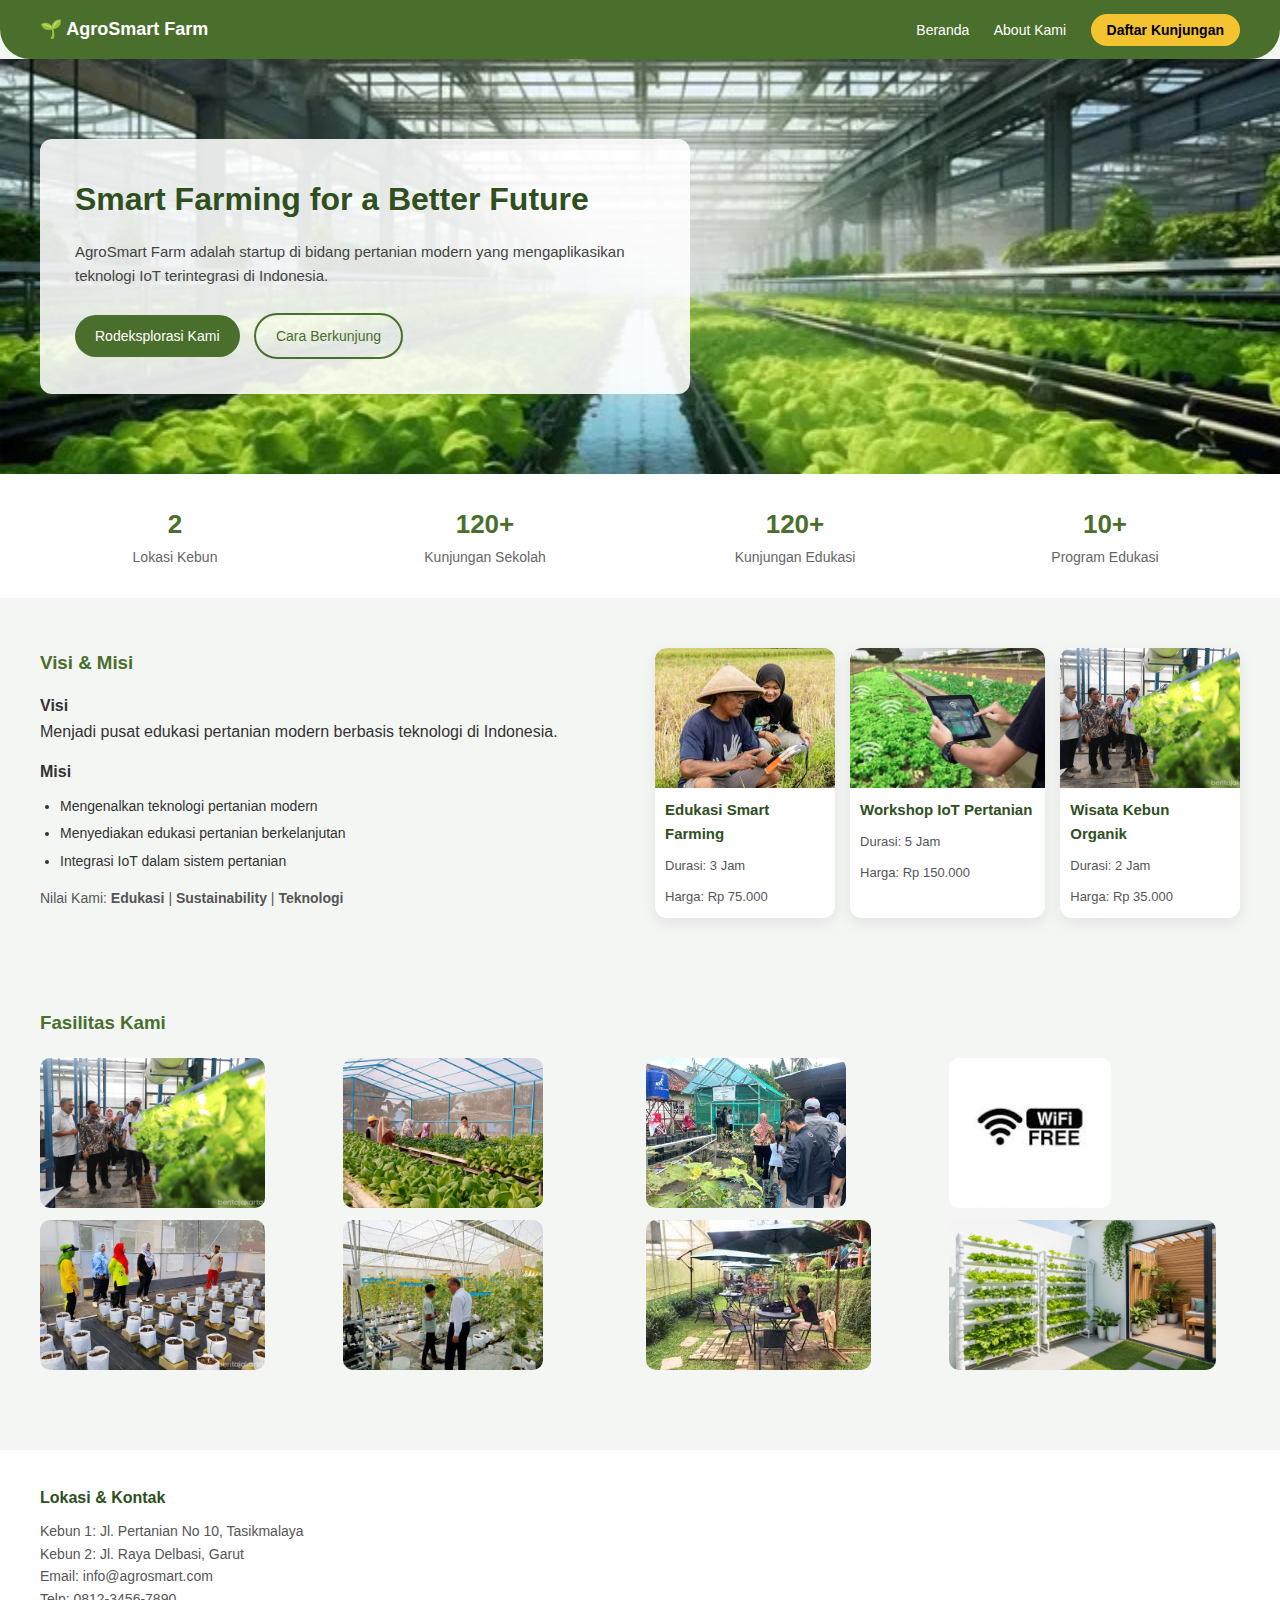
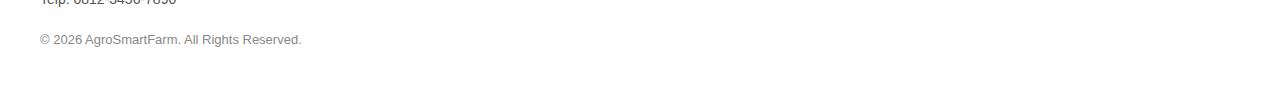
<file: index.html>
<!DOCTYPE html>
<html lang="id">
<head>
  <meta charset="UTF-8">
  <meta name="viewport" content="width=device-width, initial-scale=1.0">
  <title>AgroSmart Farm</title>
  <link rel="stylesheet" href="style.css">
</head>

<body>

  <!-- NAVBAR -->
  <header class="navbar">
    <div class="logo">
      🌱 <span>AgroSmart Farm</span>
    </div>
    <nav>
      <a href="#">Beranda</a>
      <a href="#about">About Kami</a>
      <a href="registration.html" class="btn-nav">Daftar Kunjungan</a>
    </nav>
  </header>

  <!-- HERO -->
  <section class="hero">
    <div class="hero-content">
      <h1>Smart Farming for a Better Future</h1>
      <p>
        AgroSmart Farm adalah startup di bidang pertanian modern yang
        mengaplikasikan teknologi IoT terintegrasi di Indonesia.
      </p>
      <div class="hero-btn">
        <a class="btn-primary">Rodeksplorasi Kami</a>
        <a class="btn-outline">Cara Berkunjung</a>
      </div>
    </div>
  </section>

  <!-- STATS -->
  <section class="stats">
    <div class="stat">
      <h2>2</h2>
      <p>Lokasi Kebun</p>
    </div>
    <div class="stat">
      <h2>120+</h2>
      <p>Kunjungan Sekolah</p>
    </div>
    <div class="stat">
      <h2>120+</h2>
      <p>Kunjungan Edukasi</p>
    </div>
    <div class="stat">
      <h2>10+</h2>
      <p>Program Edukasi</p>
    </div>
  </section>

  <!-- ABOUT -->
  <section id="about" class="about">
    <div class="about-text">
      <h3>Visi & Misi</h3>
      <h4>Visi</h4>
      <p>Menjadi pusat edukasi pertanian modern berbasis teknologi di Indonesia.</p>

      <h4>Misi</h4>
      <ul>
        <li>Mengenalkan teknologi pertanian modern</li>
        <li>Menyediakan edukasi pertanian berkelanjutan</li>
        <li>Integrasi IoT dalam sistem pertanian</li>
      </ul>

      <p class="values">
        Nilai Kami: <b>Edukasi</b> | <b>Sustainability</b> | <b>Teknologi</b>
      </p>
    </div>

    <div class="about-cards">
      <div class="card">
        <img src="assets/images/prog1.jpg">
        <h5>Edukasi Smart Farming</h5>
        <p>Durasi: 3 Jam</p>
        <p>Harga: Rp 75.000</p>
      </div>

      <div class="card">
        <img src="assets/images/prog2.jpg">
        <h5>Workshop IoT Pertanian</h5>
        <p>Durasi: 5 Jam</p>
        <p>Harga: Rp 150.000</p>
      </div>

      <div class="card">
        <img src="assets/images/gal1.jpg">
        <h5>Wisata Kebun Organik</h5>
        <p>Durasi: 2 Jam</p>
        <p>Harga: Rp 35.000</p>
      </div>
    </div>
  </section>

  <!-- FACILITIES -->
  <section class="facilities">
    <h3>Fasilitas Kami</h3>
    <div class="gallery">
      <img src="assets/images/gal1.jpg">
      <img src="assets/images/gal2.jpg">
      <img src="assets/images/gal3.jpg">
      <img src="assets/images/gal4.jpg">
      <img src="assets/images/gal5.jpg">
      <img src="assets/images/gal6.jpg">
      <img src="assets/images/gal7.jpg">
      <img src="assets/images/gal8.jpg">
    </div>
  </section>

  <!-- FOOTER -->
  <footer>
    <div>
      <h4>Lokasi & Kontak</h4>
      <p>Kebun 1: Jl. Pertanian No 10, Tasikmalaya</p>
      <p>Kebun 2: Jl. Raya Delbasi, Garut</p>
      <p>Email: info@agrosmart.com</p>
      <p>Telp: 0812-3456-7890</p>
    </div>

    <p class="copyright">
      © 2026 AgroSmartFarm. All Rights Reserved.
    </p>
  </footer>

</body>
</html>
</file>
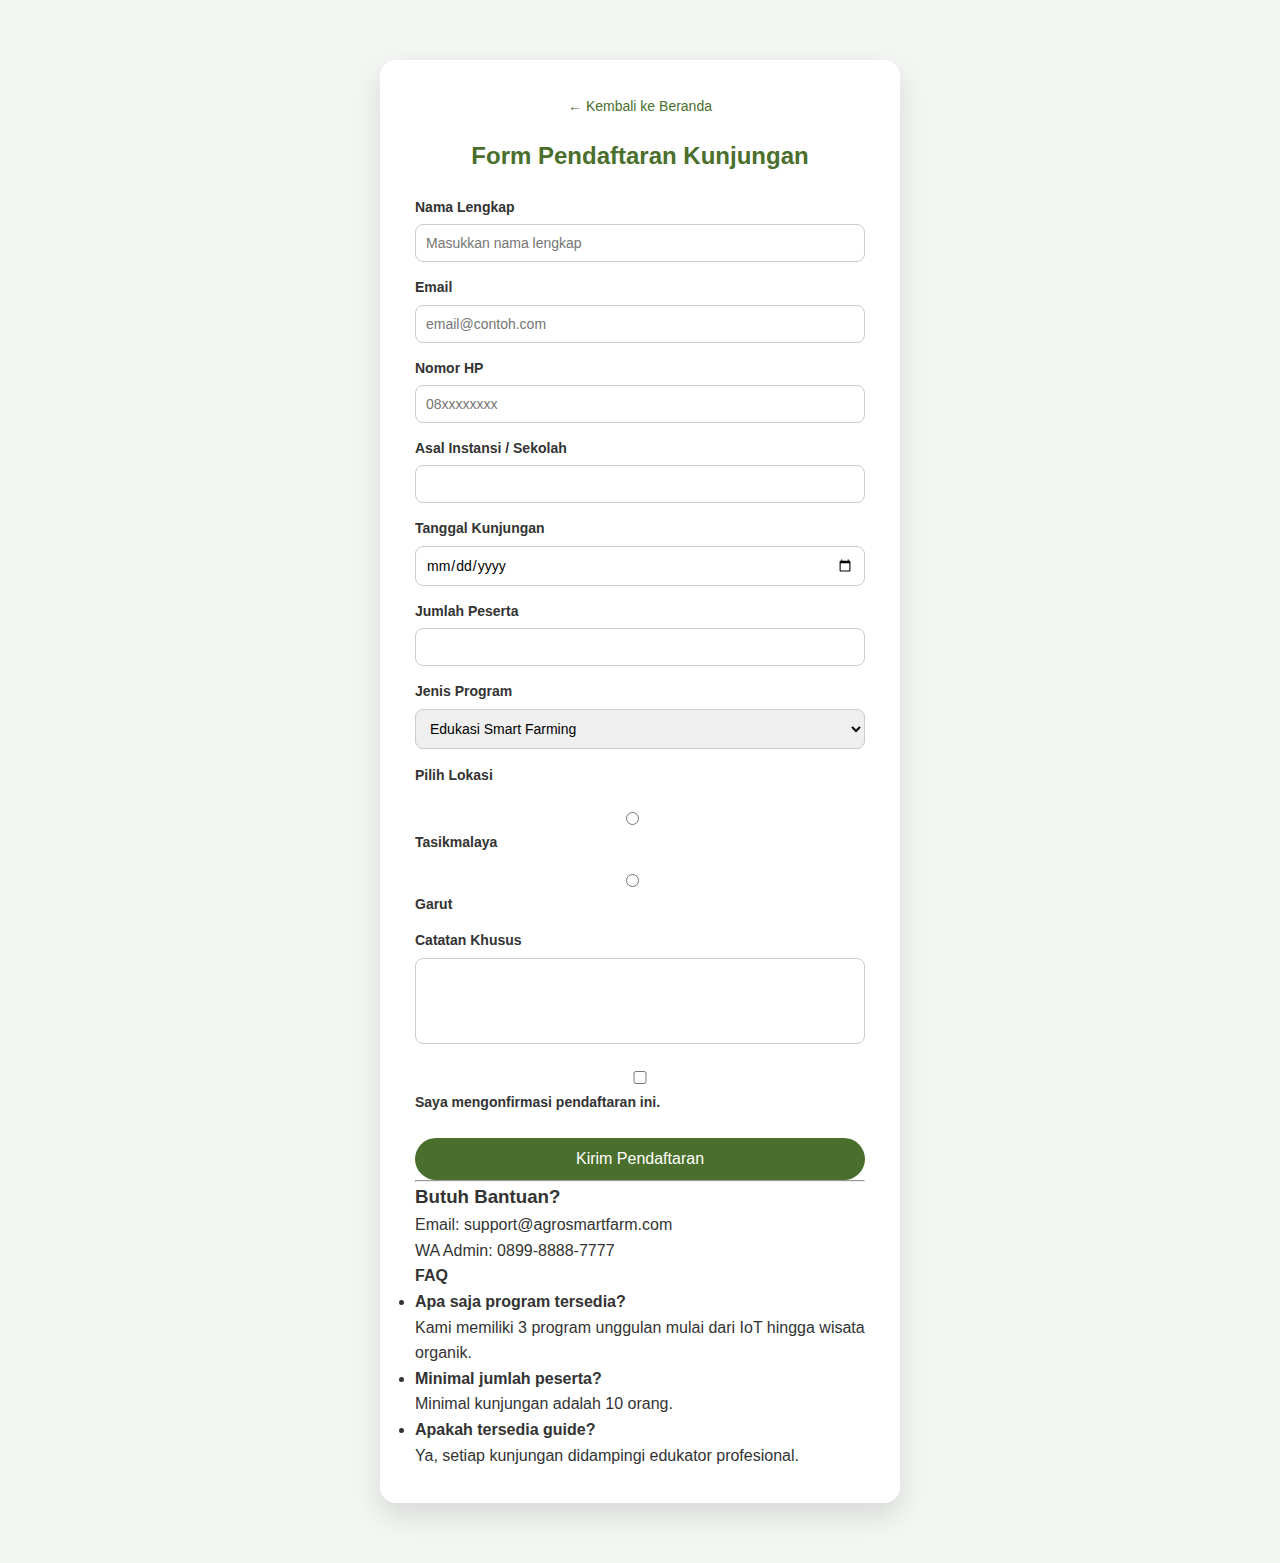
<file: registration.html>
<!DOCTYPE html>
<html lang="id">
<head>
    <meta charset="UTF-8">
    <meta name="viewport" content="width=device-width, initial-scale=1.0">
    <title>Pendaftaran Kunjungan - AgroSmart Farm</title>
    <link rel="stylesheet" href="style.css">
</head>
<body>

    <div class="container-form">
        <a href="index.html" class="back-link">← Kembali ke Beranda</a>

        <h2>Form Pendaftaran Kunjungan</h2>

        <form action="#" method="post">
            <label for="nama">Nama Lengkap</label>
            <input 
                type="text" 
                id="nama" 
                name="nama" 
                placeholder="Masukkan nama lengkap" 
                required
            >

            <label for="email">Email</label>
            <input 
                type="email" 
                id="email" 
                name="email" 
                placeholder="email@contoh.com" 
                required
            >

            <label for="hp">Nomor HP</label>
            <input 
                type="tel" 
                id="hp" 
                name="hp" 
                placeholder="08xxxxxxxx" 
                required
            >

            <label for="instansi">Asal Instansi / Sekolah</label>
            <input 
                type="text" 
                id="instansi" 
                name="instansi"
            >

            <label for="tanggal">Tanggal Kunjungan</label>
            <input 
                type="date" 
                id="tanggal" 
                name="tanggal"
            >

            <label for="peserta">Jumlah Peserta</label>
            <input 
                type="number" 
                id="peserta" 
                name="peserta" 
                min="1"
            >

            <label for="program">Jenis Program</label>
            <select id="program" name="program">
                <option value="smart-farming">Edukasi Smart Farming</option>
                <option value="iot">Workshop IoT Pertanian</option>
                <option value="organik">Wisata Kebun Organik</option>
            </select>

            <fieldset>
                <legend>Pilih Lokasi</legend>
                <label>
                    <input type="radio" name="lokasi" value="Tasikmalaya" required>
                    Tasikmalaya
                </label>
                <label>
                    <input type="radio" name="lokasi" value="Garut">
                    Garut
                </label>
            </fieldset>

            <label for="catatan">Catatan Khusus</label>
            <textarea 
                id="catatan" 
                name="catatan" 
                rows="4"
            ></textarea>

            <label class="checkbox">
                <input type="checkbox" required>
                Saya mengonfirmasi pendaftaran ini.
            </label>

            <button type="submit" class="cta-button">
                Kirim Pendaftaran
            </button>
        </form>

        <hr>

        <div class="support-info">
            <h3>Butuh Bantuan?</h3>
            <p>Email: support@agrosmartfarm.com</p>
            <p>WA Admin: 0899-8888-7777</p>

            <h4>FAQ</h4>
            <ul>
                <li>
                    <strong>Apa saja program tersedia?</strong><br>
                    Kami memiliki 3 program unggulan mulai dari IoT hingga wisata organik.
                </li>
                <li>
                    <strong>Minimal jumlah peserta?</strong><br>
                    Minimal kunjungan adalah 10 orang.
                </li>
                <li>
                    <strong>Apakah tersedia guide?</strong><br>
                    Ya, setiap kunjungan didampingi edukator profesional.
                </li>
            </ul>
        </div>
    </div>

</body>
</html>
</file>
<file: style.css>
/* ================= RESET & GLOBAL ================= */
* {
  margin: 0;
  padding: 0;
  box-sizing: border-box;
  font-family: "Segoe UI", Arial, sans-serif;
}

body {
  background: #f4f6f4;
  color: #333;
  line-height: 1.6;
}

a {
  text-decoration: none;
  color: inherit;
}

img {
  display: block;
  max-width: 100%;
}

/* ================= NAVBAR ================= */
.navbar {
  background: #4a6f2c;
  padding: 15px 40px;
  display: flex;
  justify-content: space-between;
  align-items: center;
  border-radius: 0 0 30px 30px;
}

.logo {
  color: #fff;
  font-weight: bold;
  font-size: 18px;
}

.navbar nav a {
  color: #fff;
  margin-left: 20px;
  font-size: 14px;
}

.btn-nav {
  background: #f4c430;
  color: #000 !important;
  padding: 8px 16px;
  border-radius: 20px;
  font-weight: bold;
}

/* ================= HERO ================= */
.hero {
  background: url("assets/images/hero-bg.jpg") center / cover no-repeat;
  padding: 80px 40px;
}

.hero-content {
  background: rgba(255, 255, 255, 0.88);
  max-width: 650px;
  padding: 35px;
  border-radius: 12px;
}

.hero h1 {
  font-size: 32px;
  color: #2f4f1e;
  margin-bottom: 15px;
}

.hero p {
  font-size: 15px;
  color: #444;
}

.hero-btn {
  margin-top: 25px;
}

.btn-primary,
.btn-outline {
  padding: 10px 20px;
  border-radius: 25px;
  display: inline-block;
  font-size: 14px;
}

.btn-primary {
  background: #4a6f2c;
  color: #fff;
  margin-right: 10px;
}

.btn-outline {
  border: 2px solid #4a6f2c;
  color: #4a6f2c;
}

/* ================= STATS ================= */
.stats {
  background: #fff;
  display: grid;
  grid-template-columns: repeat(4, 1fr);
  padding: 30px 20px;
  text-align: center;
}

.stat h2 {
  color: #4a6f2c;
  font-size: 26px;
}

.stat p {
  font-size: 14px;
  color: #666;
}

/* ================= ABOUT ================= */
.about {
  display: grid;
  grid-template-columns: 1fr 1fr;
  gap: 30px;
  padding: 50px 40px;
}

.about-text h3 {
  color: #4a6f2c;
  margin-bottom: 10px;
}

.about-text h4 {
  margin-top: 15px;
}

.about-text ul {
  margin-top: 10px;
  padding-left: 20px;
}

.about-text li {
  font-size: 14px;
  margin-bottom: 5px;
}

.values {
  margin-top: 15px;
  font-size: 14px;
  color: #555;
}

.about-cards {
  display: flex;
  gap: 15px;
}

.card {
  background: #fff;
  border-radius: 12px;
  overflow: hidden;
  box-shadow: 0 5px 15px rgba(0, 0, 0, 0.08);
}

.card img {
  height: 140px;
  object-fit: cover;
}

.card h5 {
  padding: 10px;
  font-size: 15px;
  color: #2f4f1e;
}

.card p {
  padding: 0 10px 10px;
  font-size: 13px;
  color: #555;
}

/* ================= FACILITIES ================= */
.facilities {
  padding: 40px;
}

.facilities h3 {
  color: #4a6f2c;
  margin-bottom: 20px;
}

.gallery {
  display: grid;
  grid-template-columns: repeat(4, 1fr);
  gap: 12px;
}

.gallery img {
  border-radius: 10px;
  height: 150px;
  object-fit: cover;
}

/* ================= FOOTER ================= */
footer {
  background: #fff;
  padding: 35px 40px;
  margin-top: 40px;
}

footer h4 {
  margin-bottom: 10px;
  color: #2f4f1e;
}

footer p {
  font-size: 14px;
  color: #555;
}

footer .copyright {
  margin-top: 20px;
  font-size: 13px;
  color: #888;
}

/* ================= FORM PENDAFTARAN ================= */
.container-form {
  max-width: 520px;
  margin: 60px auto;
  background: #fff;
  padding: 35px;
  border-radius: 16px;
  box-shadow: 0 12px 30px rgba(0, 0, 0, 0.12);
}

.container-form h2 {
  color: #4a6f2c;
  margin-bottom: 20px;
  text-align: center;
}

.container-form label {
  display: block;
  margin-top: 14px;
  font-weight: bold;
  font-size: 14px;
}

.container-form input,
.container-form select,
.container-form textarea {
  width: 100%;
  margin-top: 6px;
  padding: 10px;
  border-radius: 8px;
  border: 1px solid #ccc;
  font-size: 14px;
}

.container-form textarea {
  resize: none;
}

fieldset {
  margin-top: 15px;
  border: none;
}

legend {
  font-weight: bold;
  font-size: 14px;
  margin-bottom: 6px;
}

fieldset label {
  font-weight: normal;
  margin-right: 15px;
}

.checkbox {
  display: flex;
  align-items: center;
  gap: 8px;
  margin-top: 15px;
  font-size: 14px;
}

.cta-button {
  width: 100%;
  margin-top: 25px;
  padding: 12px;
  border: none;
  border-radius: 25px;
  background: #4a6f2c;
  color: #fff;
  font-size: 16px;
  cursor: pointer;
}

.cta-button:hover {
  background: #3e5d25;
}

.back-link {
  display: block;
  text-align: center;
  margin-bottom: 20px;
  font-size: 14px;
  color: #4a6f2c;
}

/* ================= RESPONSIVE ================= */
@media (max-width: 768px) {
  .navbar {
    flex-direction: column;
    gap: 10px;
  }

  .stats {
    grid-template-columns: repeat(2, 1fr);
  }

  .about {
    grid-template-columns: 1fr;
  }

  .about-cards {
    flex-direction: column;
  }

  .gallery {
    grid-template-columns: repeat(2, 1fr);
  }
}
</file>
